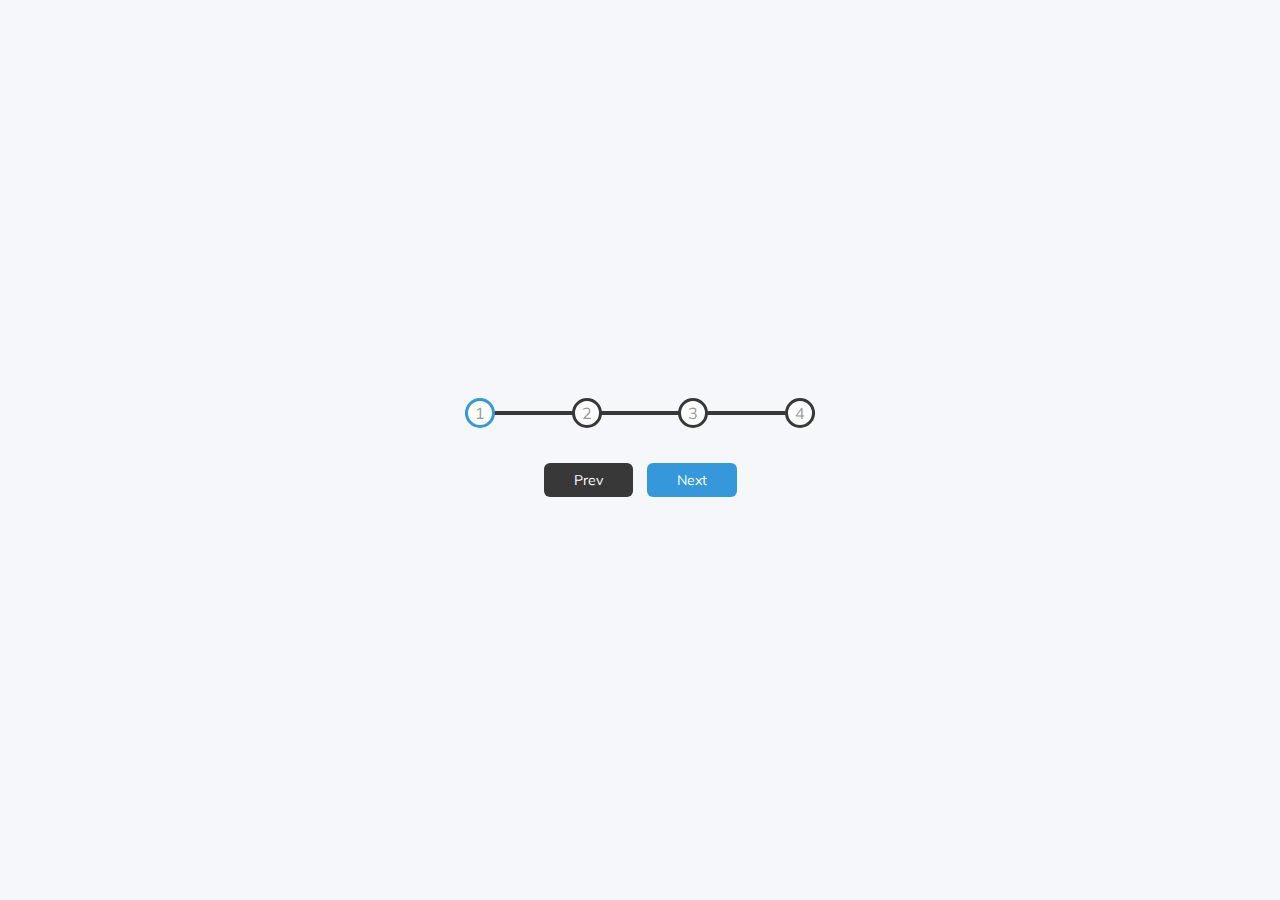
<file: 02.Progress Steps/index.html>
<!DOCTYPE html>
<html lang="en">
  <head>
    <meta charset="UTF-8" />
    <meta name="viewport" content="width=device-width, initial-scale=1.0" />
    <link rel="stylesheet" href="style.css">
    <title>Progress Steps</title>
  </head>
  <body>
    <div class="container">
      <div class="progress-container">
        <div class="progress" id="progress"></div>
        <div class="circle active">1</div>
        <div class="circle">2</div>
        <div class="circle">3</div>
        <div class="circle">4</div>
      </div>
      <button class="btn" id="prev" disabled>Prev</button>
      <button class="btn" id="next">Next</button>
    </div>
    <script src="script.js"></script>
  </body>
</html>
</file>
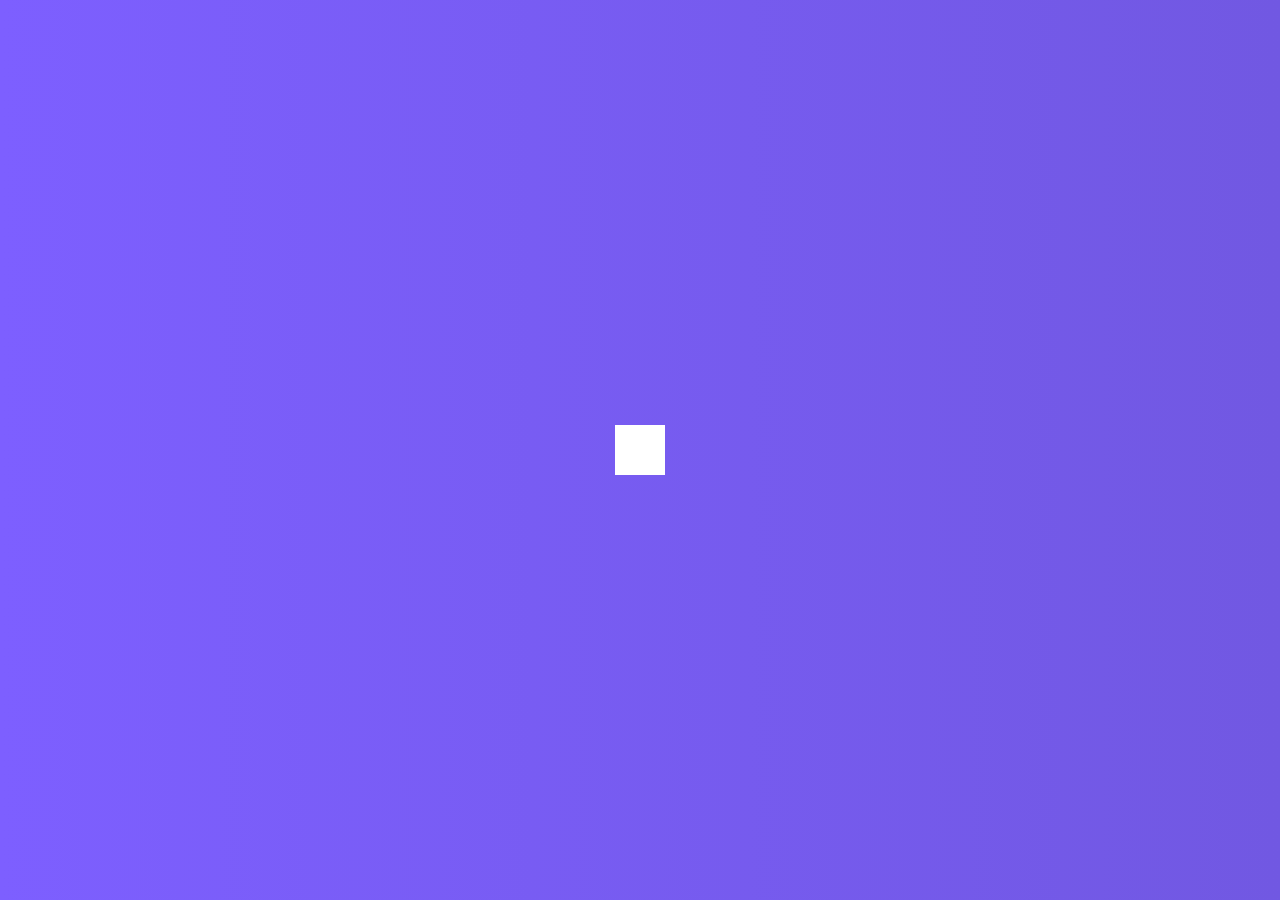
<file: 04.Hidden Search/index.html>
<!DOCTYPE html>
<html lang="en">
<head>
    <meta charset="UTF-8">
    <meta name="viewport" content="width=device-width, initial-scale=1.0">
    <link rel="stylesheet" href="https://cdnjs.cloudflare.com/ajax/libs/font-awesome/5.14.0/css/all.min.css" integrity="sha512-1PKOgIY59xJ8Co8+NE6FZ+LOAZKjy+KY8iq0G4B3CyeY6wYHN3yt9PW0XpSriVlkMXe40PTKnXrLnZ9+fkDaog==" crossorigin="anonymous" />
    <link rel="stylesheet" href="style.css" />
    <title>Hidden Search</title>
</head>
<body>
    <div class="search">
        <input type="text" class="input" placeholder="Search...">
        <button class="btn"><i class="fas fa-search"></i></button>
    </div>
    <script src="script.js"></script>
</body>
</html>
</file>
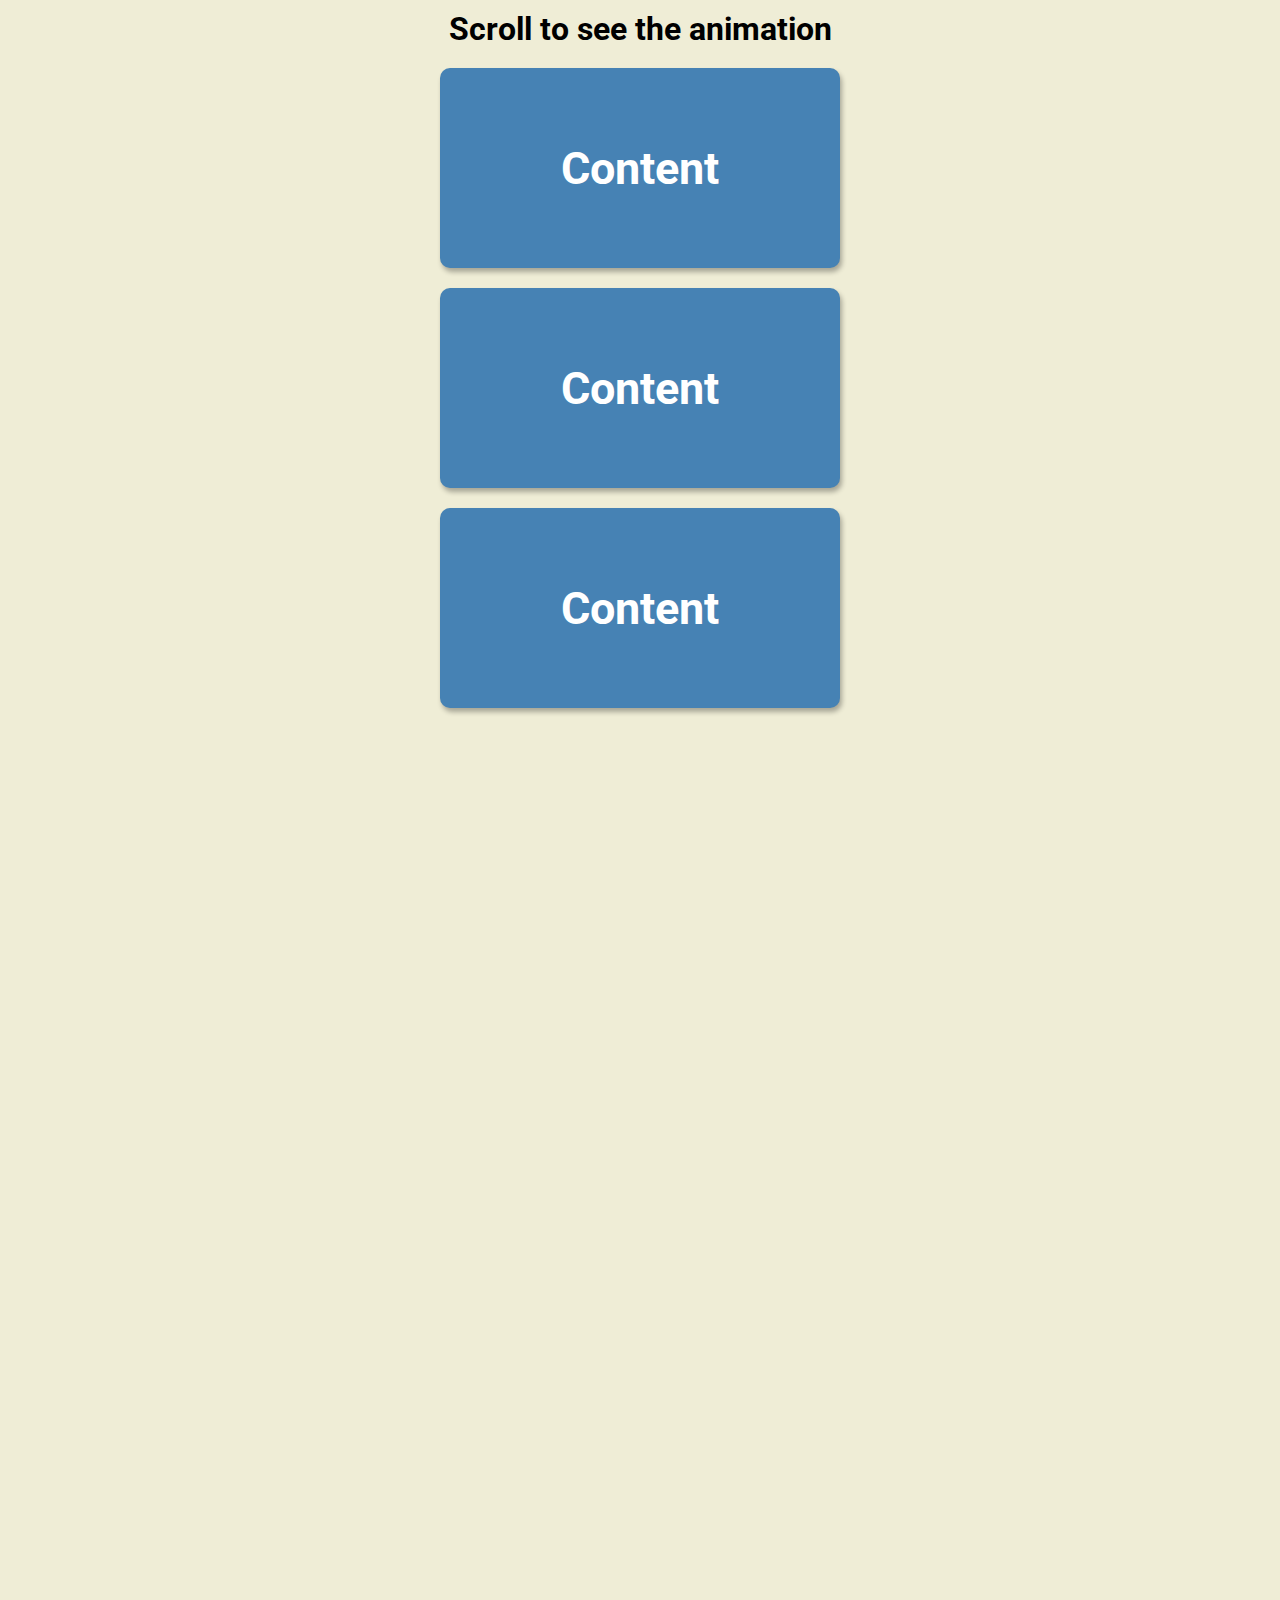
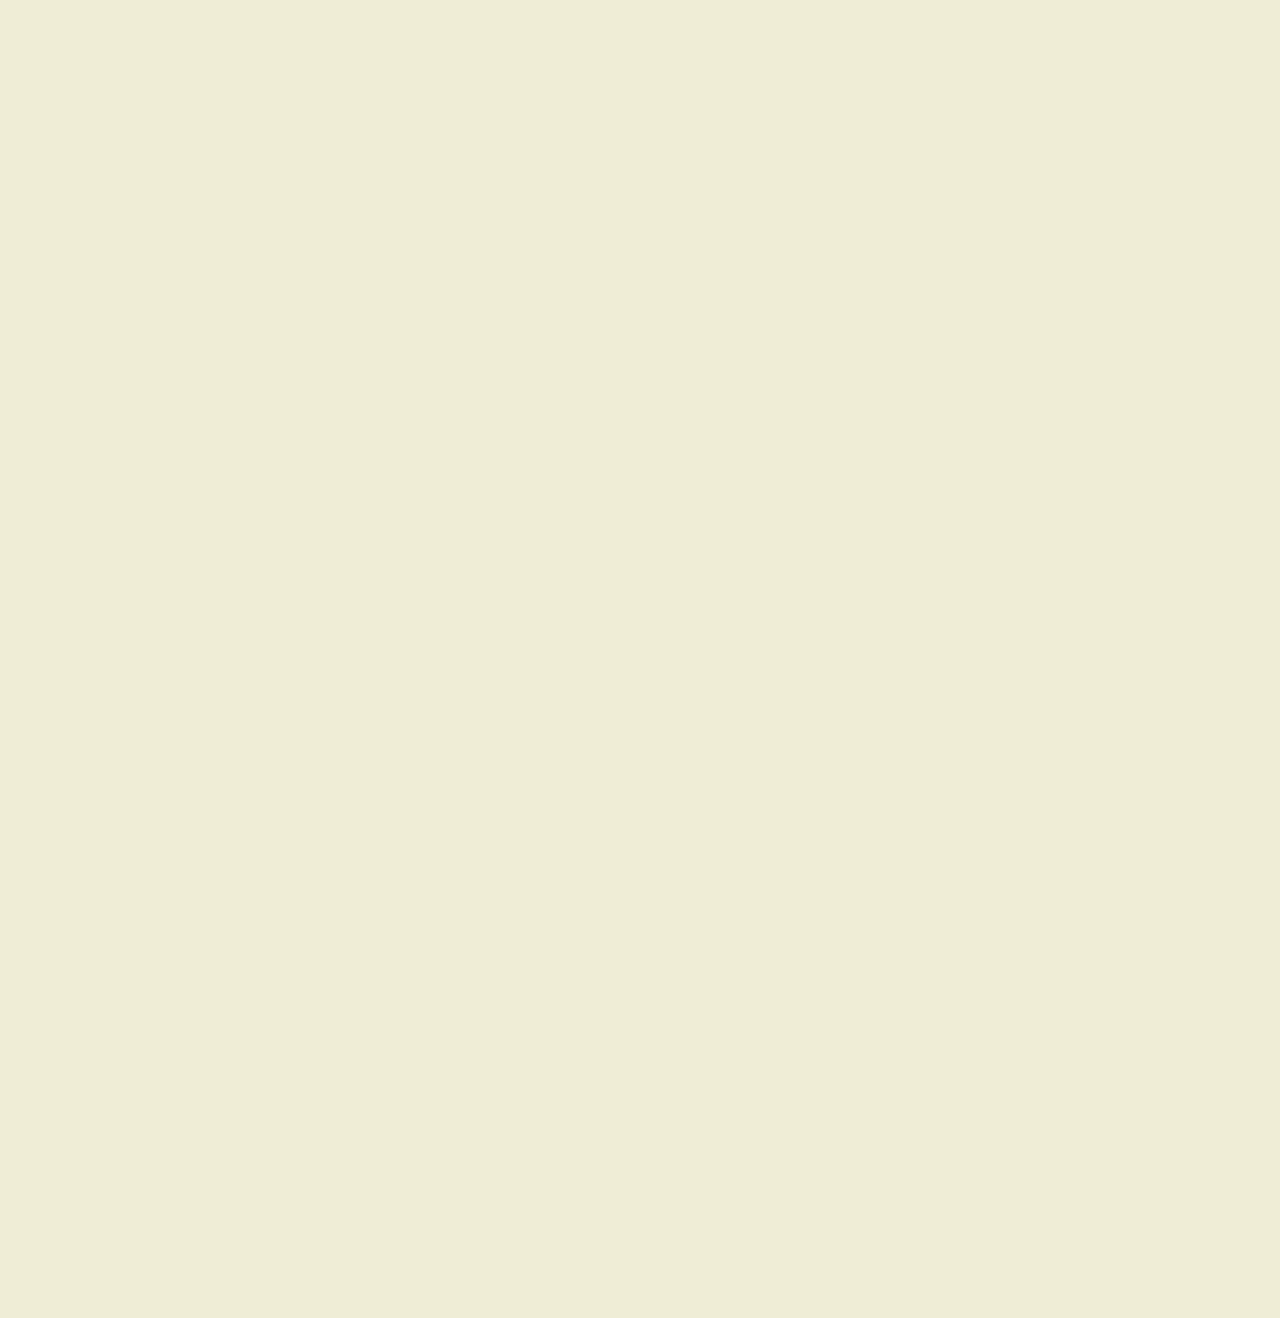
<file: 06.Scroll Animation/index.html>
<!DOCTYPE html>
<html lang="en">
  <head>
    <meta charset="UTF-8" />
    <meta name="viewport" content="width=device-width, initial-scale=1.0" />
    <link rel="stylesheet" href="style.css" />
    <title>Scroll Animation</title>
  </head>
  <body>
    <h1>Scroll to see the animation</h1>
    <div class="box"><h2>Content</h2></div>
    <div class="box"><h2>Content</h2></div>
    <div class="box"><h2>Content</h2></div>
    <div class="box"><h2>Content</h2></div>
    <div class="box"><h2>Content</h2></div>
    <div class="box"><h2>Content</h2></div>
    <div class="box"><h2>Content</h2></div>
    <div class="box"><h2>Content</h2></div>
    <div class="box"><h2>Content</h2></div>
    <div class="box"><h2>Content</h2></div>
    <div class="box"><h2>Content</h2></div>
    <div class="box"><h2>Content</h2></div>
    <div class="box"><h2>Content</h2></div>
    <script src="script.js"></script>
  </body>
</html>
</file>
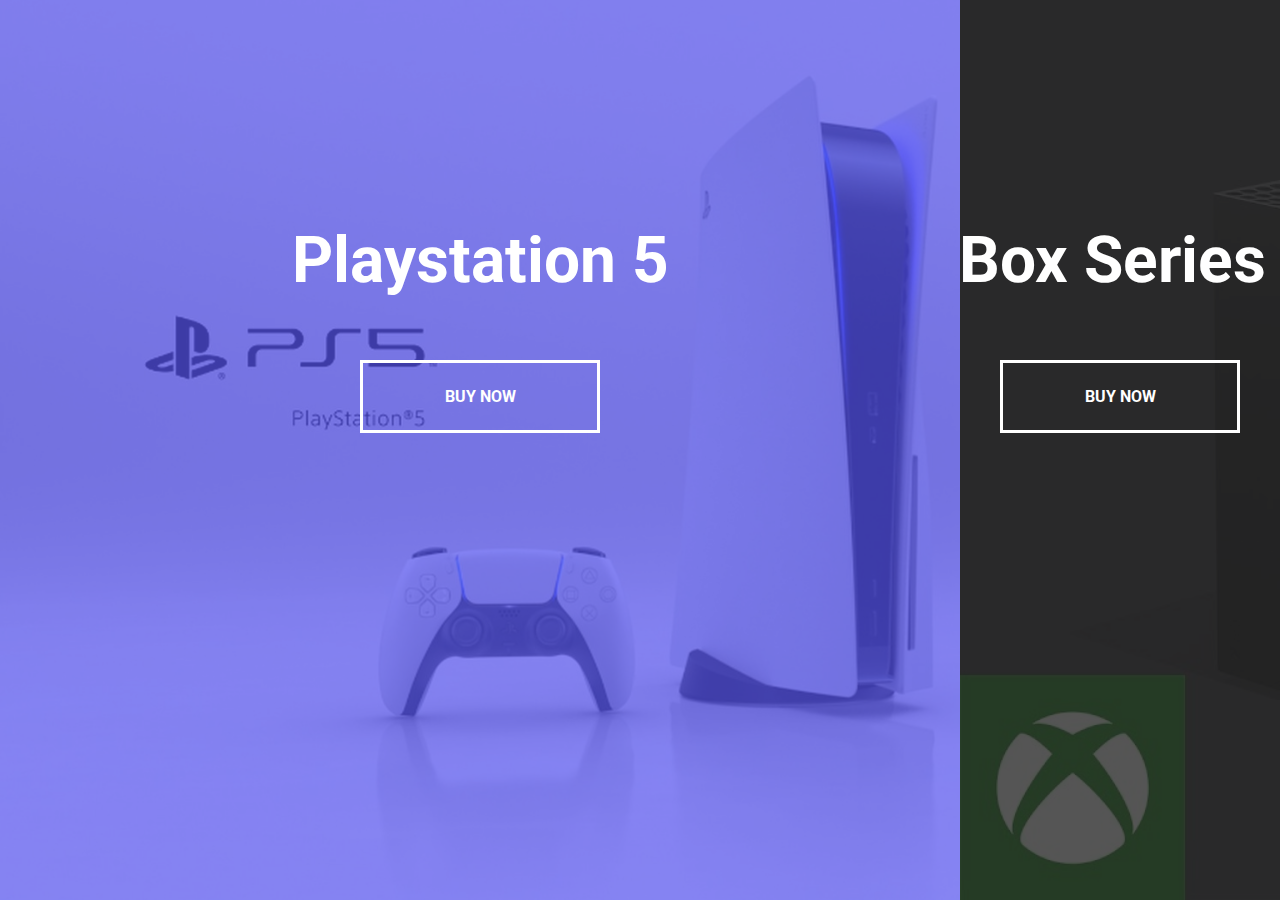
<file: 07.Split Landing Page/index.html>
<!DOCTYPE html>
<html lang="en">
  <head>
    <meta charset="UTF-8" />
    <meta name="viewport" content="width=device-width, initial-scale=1.0" />
    <link rel="stylesheet" href="style.css" />
    <title>Split Landing Page
    </title>
  </head>
  <body>
    <div class="container">
      <div class="split left">
        <h1>Playstation 5</h1>
        <a href="#" class="btn">Buy Now</a>
      </div>
      <div class="split right">
        <h1>XBox Series X</h1>
        <a href="#" class="btn">Buy Now</a>
      </div>
    </div>

    <script src="script.js"></script>
  </body>
</html>
</file>
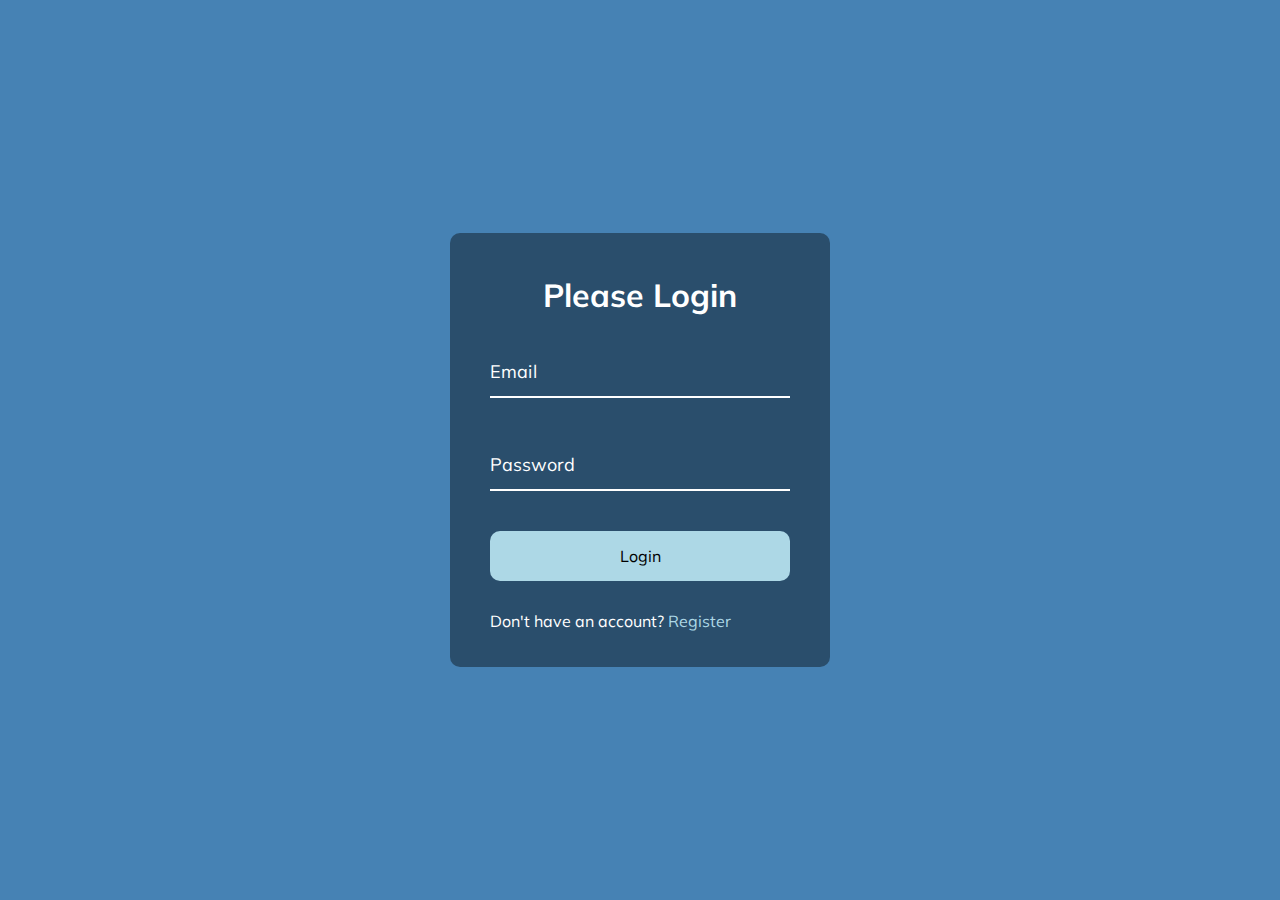
<file: 08.Form Input Wave/index.html>
<!DOCTYPE html>
<html lang="en">
  <head>
    <meta charset="UTF-8" />
    <meta name="viewport" content="width=device-width, initial-scale=1.0" />
    <link rel="stylesheet" href="style.css" />
    <title>Form Input Wave</title>
  </head>
  <body>
    <div class="container">
      <h1>Please Login</h1>
      <form>
        <div class="form-controller">
          <input type="text" required />
          <label>Email</label>
        </div>

        <div class="form-controller">
          <input type="password" required/>
          <label>Password</label>
        </div>

        <button type="submit" class="btn">Login</button>

        <p class="text">Don't have an account? <a href="#">Register</a></p>
      </form>
    </div>
    <script src="script.js"></script>
  </body>
</html>
</file>
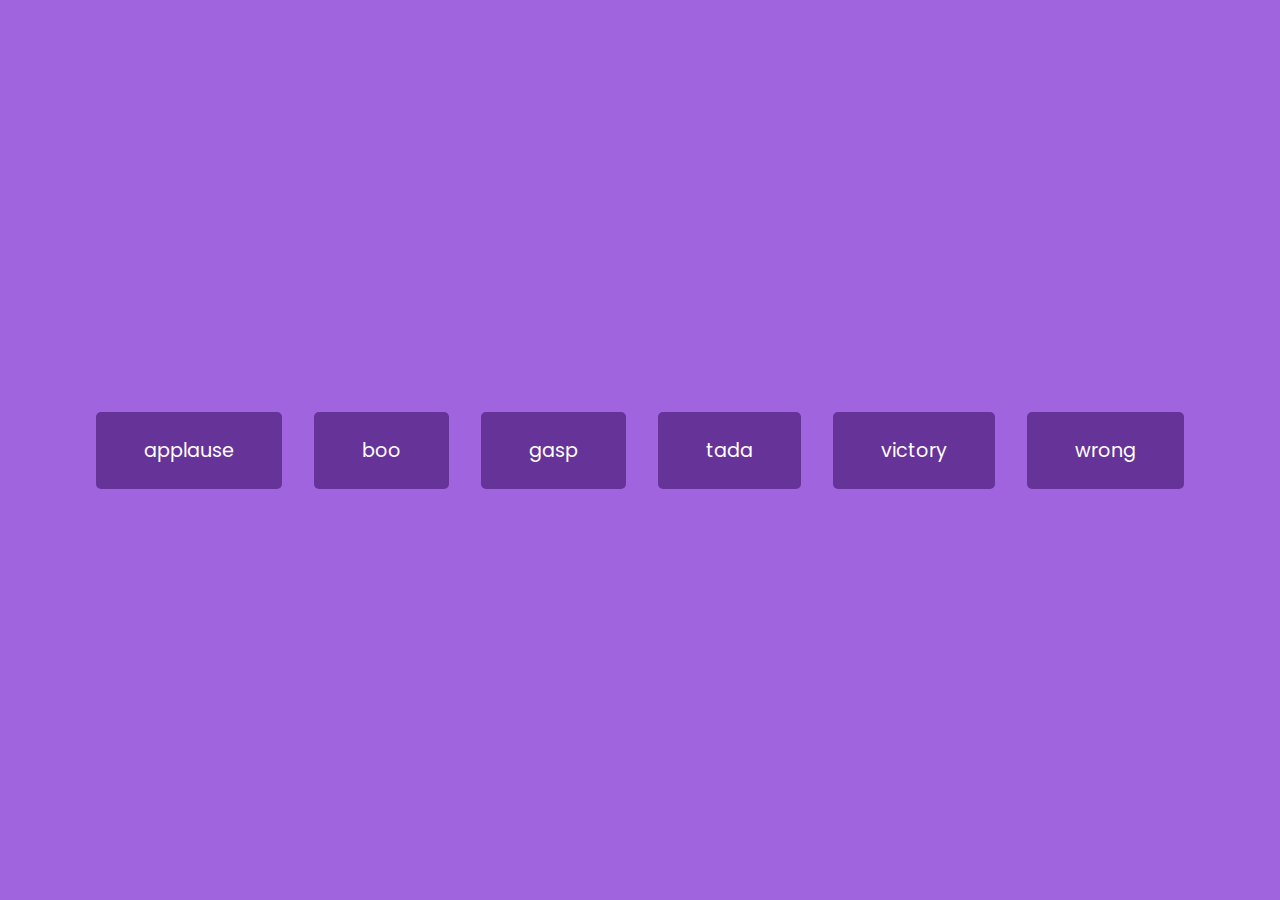
<file: 09.Sound Board/index.html>
<!DOCTYPE html>
<html lang="en">
  <head>
    <meta charset="UTF-8" />
    <meta name="viewport" content="width=device-width, initial-scale=1.0" />
    <link rel="stylesheet" href="style.css" />
    <title>Sound Board Project</title>
  </head>
  <body>
    <audio id="applause" src="sounds/applause.mp3"></audio>
    <audio id="boo" src="sounds/boo.mp3"></audio>
    <audio id="gasp" src="sounds/gasp.mp3"></audio>
    <audio id="tada" src="sounds/tada.mp3"></audio>
    <audio id="victory" src="sounds/victory.mp3"></audio>
    <audio id="wrong" src="sounds/wrong.mp3"></audio>

    <div id="buttons"></div>

    <script src="script.js"></script>
  </body>
</html>
</file>
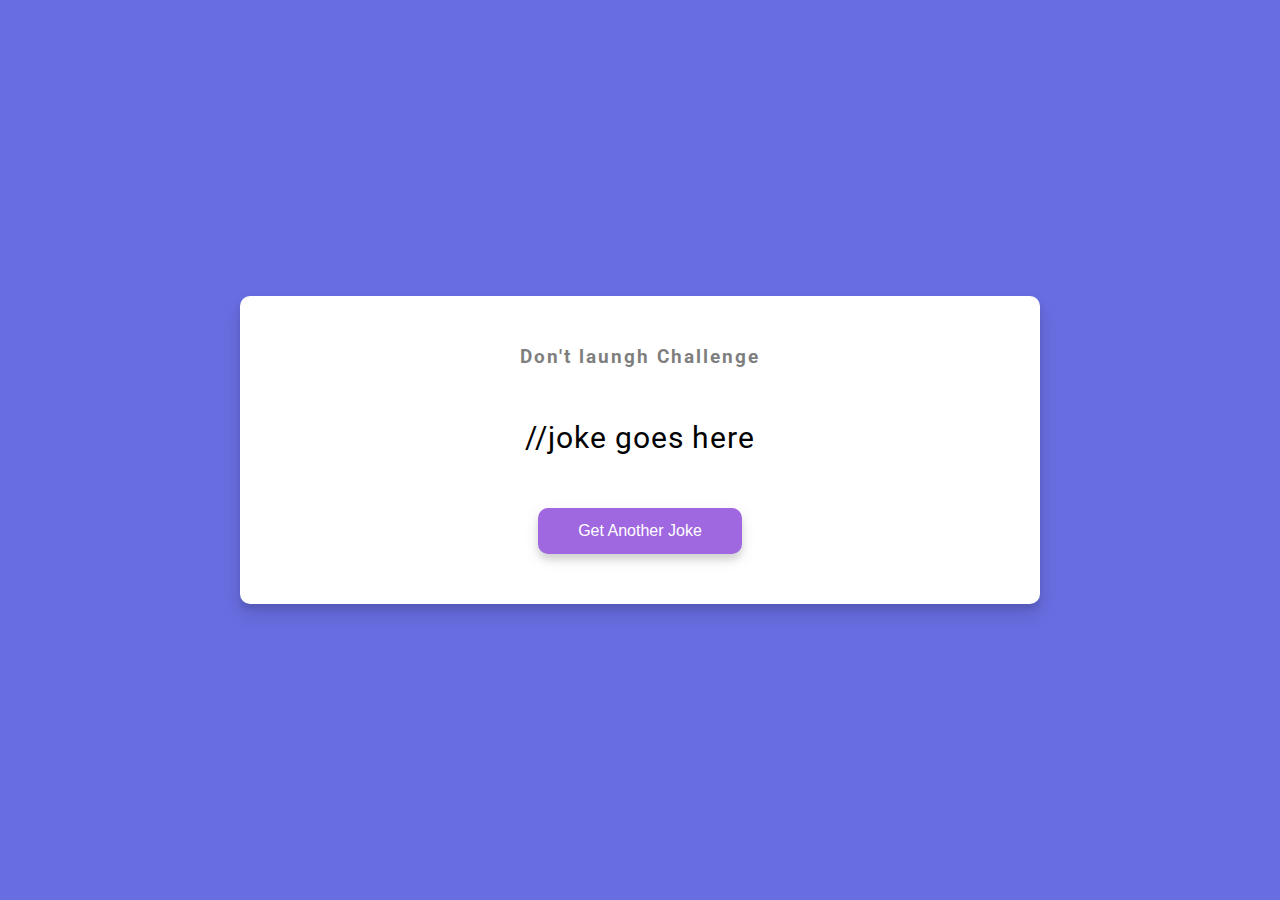
<file: 10.Dad Jokes Api/index.html>
<!DOCTYPE html>
<html lang="en">
  <head>
    <meta charset="UTF-8" />
    <meta name="viewport" content="width=device-width, initial-scale=1.0" />
    <link rel="stylesheet" href="style.css" />
    <title>Document</title>
  </head>
  <body>
    <div class="container">
      <h3>Don't laungh Challenge</h3>
      <div id="joke" class="joke">//joke goes here</div>
      <button id="jokebtn" class="btn">Get Another Joke</button>
    </div>
    <script src="script.js"></script>
  </body>
</html>
</file>
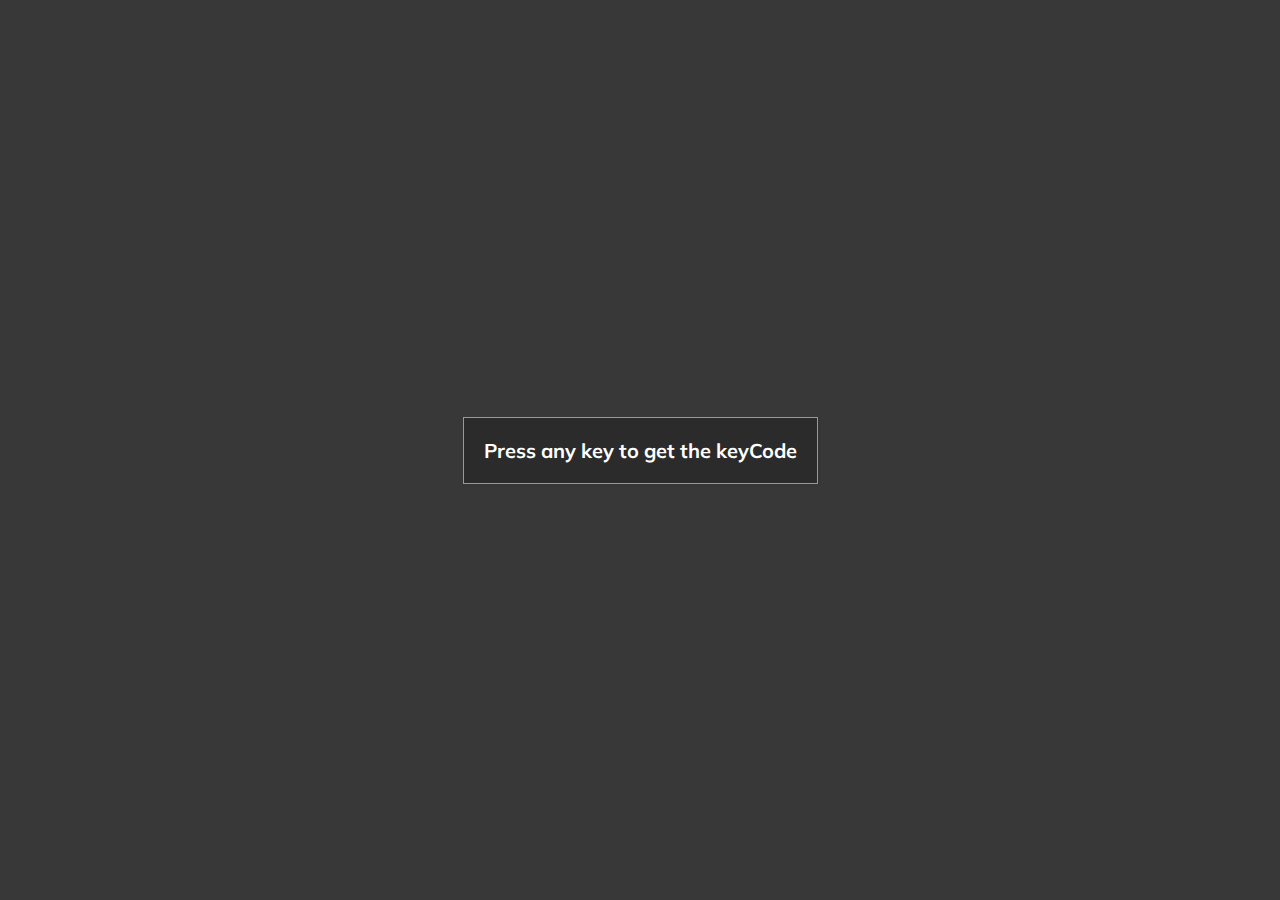
<file: 11.Event Keycodes/index.html>
<!DOCTYPE html>
<html lang="en">
  <head>
    <meta charset="UTF-8" />
    <meta name="viewport" content="width=device-width, initial-scale=1.0" />
    <link rel="stylesheet" href="style.css" />
    <title>Event KeyCodes</title>
  </head>
  <body>
    <div id="insert">
      <div class="key">
        Press any key to get the keyCode
      </div>
    </div>
    <script src="script.js"></script>
  </body>
</html>
</file>
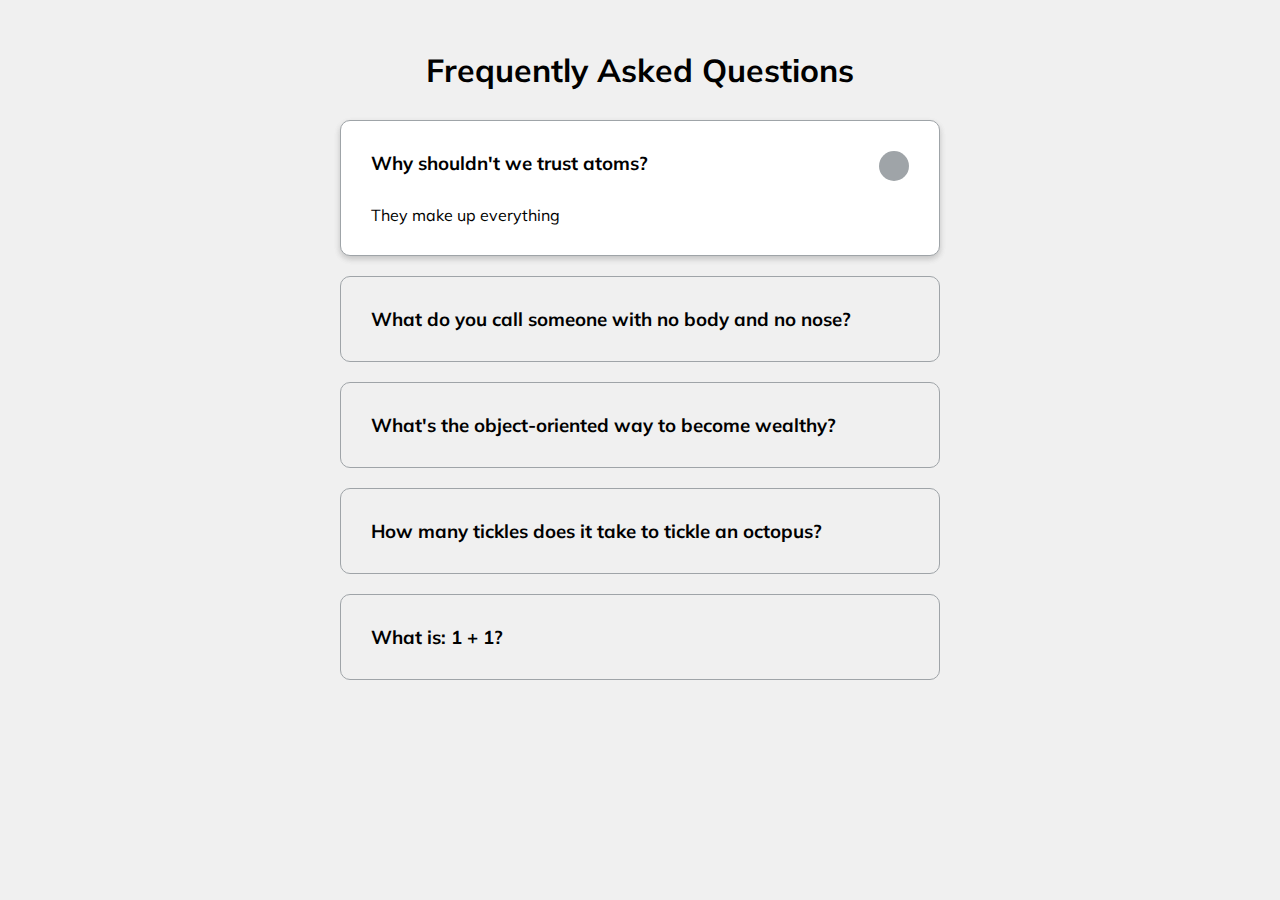
<file: 12.Faq collapse/index.html>
<!DOCTYPE html>
<html lang="en">
  <head>
    <meta charset="UTF-8" />
    <meta name="viewport" content="width=device-width, initial-scale=1.0" />
    <link rel="stylesheet" href="https://cdnjs.cloudflare.com/ajax/libs/font-awesome/5.14.0/css/all.min.css" integrity="sha512-1PKOgIY59xJ8Co8+NE6FZ+LOAZKjy+KY8iq0G4B3CyeY6wYHN3yt9PW0XpSriVlkMXe40PTKnXrLnZ9+fkDaog==" crossorigin="anonymous" />
    <link rel="stylesheet" href="style.css" />
    <title>FAQ</title>
  </head>
  <body>
    <h1>Frequently Asked Questions</h1>
    <div class="faq-container">
      <div class="faq active">
        <h3 class="faq-title">
          Why shouldn't we trust atoms?
        </h3>

        <p class="faq-text">
          They make up everything
        </p>

        <button class="faq-toggle">
          <i class="fas fa-chevron-down"></i>
          <i class="fas fa-times"></i>
        </button>
      </div>

      <div class="faq">
        <h3 class="faq-title">
          What do you call someone with no body and no nose?
        </h3>
        <p class="faq-text">
          Nobody knows.
        </p>
        <button class="faq-toggle">
          <i class="fas fa-chevron-down"></i>
          <i class="fas fa-times"></i>
        </button>
      </div>
      
      <div class="faq">
        <h3 class="faq-title">
          What's the object-oriented way to become wealthy?
        </h3>
        <p class="faq-text">
          Inheritance.
        </p>
        <button class="faq-toggle">
          <i class="fas fa-chevron-down"></i>
          <i class="fas fa-times"></i>
        </button>
      </div>
      
      <div class="faq">
        <h3 class="faq-title">
          How many tickles does it take to tickle an octopus?
        </h3>
        <p class="faq-text">
          Ten-tickles!
        </p>
        <button class="faq-toggle">
          <i class="fas fa-chevron-down"></i>
          <i class="fas fa-times"></i>
        </button>
      </div>
      
      <div class="faq">
        <h3 class="faq-title">
          What is: 1 + 1?
        </h3>
        <p class="faq-text">
          Depends on who are you asking.
        </p>
        <button class="faq-toggle">
          <i class="fas fa-chevron-down"></i>
          <i class="fas fa-times"></i>
        </button>
      </div>
    </div>
    <script src="script.js"></script>
  </body>
</html>
</file>
<file: 02.Progress Steps/style.css>
@import url("https://fonts.googleapis.com/css?family=Muli&display=swap");

:root {
  --line-border-fill: #3498db;
  --line-border-empty: #383838;

}
* {
  box-sizing: border-box;
}
body {
  background-color: #f6f7fb;
  font-family: "Muli", sans-serif;
  display: flex;
  justify-content: center;
  align-items: center;
  margin: 0;
  overflow: hidden;
  height: 100vh;
}
.container {
  text-align: center;
}
.progress-container {
  display: flex;
  justify-content: space-between;
  position: relative;
  margin-bottom: 30px;
  width: 350px;
  max-width: 100%;
}
.progress-container::before {
  content: '';
  background-color: var(--line-border-empty);
  position: absolute;
  top: 50%;
  left: 0%;
  width: 100%;
  height: 4px;
  transform: translateY(-50%);
  z-index: -1;
}
.progress {
  background-color: var(--line-border-fill);
  position: absolute;
  width: 0%;
  height: 4px;
  top: 50%;
  left: 0%;
  transform: translateY(-50%);
  z-index: -1;
  transition: 0.4s ease;
}
.circle {
  background-color: #fff;
  color: #999;
  border-radius: 50%;
  height: 30px;
  width: 30px;
  display: flex;
  justify-content: center;
  align-items: center;
  border: 3px solid var(--line-border-empty);
  transition: .4s ease;
}
.circle.active{
  border-color: var(--line-border-fill);
}
.btn{
  background-color: var(--line-border-fill);
  color: #fff;
  border: 0;
  border-radius: 6px;
  cursor: pointer;
  font-family: inherit;
  padding: 8px 30px;
  margin: 5px;
  font-size: 14px;
}
.btn:active{
  transform: scale(0.98);
}
.btn:focus{
  outline: 0;
}
.btn:disabled{
  background-color: var(--line-border-empty);
  cursor: not-allowed;
}
</file>
<file: 04.Hidden Search/style.css>
@import url('https://fonts.googleapis.com/css2?family=Roboto:wght@400;700&display=swap');

* {
  box-sizing: border-box;
}

body {
  background-image: linear-gradient(90deg, #7d5fff, #7158e2);
  font-family: 'Roboto', sans-serif;
  display: flex;
  align-items: center;
  justify-content: center;
  height: 100vh;
  overflow: hidden;
  margin: 0;
}
.search{
    position: relative;
    height: 50px;
}
.search .input{
    background-color: #fff;
    border: 0;
    font-size: 18px;
    padding: 15px;
    height: 50px;
    width: 50px;
    transition: width 0.3s ease;
}
.btn{
    background-color: #fff;
    border: 0;
    cursor: pointer;
    font-size: 24px;
    position: absolute;
    top: 0;
    left: 0;
    height: 50px;
    width: 50px;
    transition: transform 0.3s ease;
}
.btn:focus, input:focus{
    outline: none;
}
.search.active .input{
    width: 200px;
}
.search.active .btn{
transform: translateX(198px);
}
</file>
<file: 06.Scroll Animation/style.css>
@import url('https://fonts.googleapis.com/css2?family=Roboto:wght@400;700&display=swap');

* {
  box-sizing: border-box;
}

body {
  background-color: #efedd6;
  font-family: 'Roboto', sans-serif;
  display: flex;
  flex-direction: column;
  align-items: center;
  justify-content: center;
  margin: 0;
  overflow-x: hidden;
}

h1 {
  margin: 10px;
}

.box {
  background-color: steelblue;
  color: #fff;
  display: flex;
  align-items: center;
  justify-content: center;
  width: 400px;
  height: 200px;
  margin: 10px;
  border-radius: 10px;
  box-shadow: 2px 4px 5px rgba(0, 0, 0, 0.3);
  transform: translateX(400%);
  transition: transform 0.4s ease;
}

.box:nth-of-type(even) {
  transform: translateX(-400%);
}

.box.show {
  transform: translateX(0);
}

.box h2 {
  font-size: 45px;
}
</file>
<file: 07.Split Landing Page/style.css>
@import url('https://fonts.googleapis.com/css2?family=Roboto:wght@400;700&display=swap');

:root {
  --left-bg-color: rgba(87, 84, 236, 0.7);
  --right-bg-color: rgba(43, 43, 43, 0.8);
  --left-btn-hover-color: rgba(87, 84, 236, 1);
  --right-btn-hover-color: rgba(28, 122, 28, 1);
  --hover-width: 75%;
  --other-width: 25%;
  --speed: 1000ms;
}

* {
  box-sizing: border-box;
}

body {
  font-family: 'Roboto', sans-serif;
  height: 100vh;
  overflow: hidden;
  margin: 0;
}

h1 {
  font-size: 4rem;
  color: #fff;
  position: absolute;
  left: 50%;
  top: 20%;
  transform: translateX(-50%);
  white-space: nowrap;
}

.btn {
  position: absolute;
  display: flex;
  align-items: center;
  justify-content: center;
  left: 50%;
  top: 40%;
  transform: translateX(-50%);
  text-decoration: none;
  color: #fff;
  border: #fff solid 0.2rem;
  font-size: 1rem;
  font-weight: bold;
  text-transform: uppercase;
  width: 15rem;
  padding: 1.5rem;
}

.split.left .btn:hover {
  background-color: var(--left-btn-hover-color);
  border-color: var(--left-btn-hover-color);
}

.split.right .btn:hover {
  background-color: var(--right-btn-hover-color);
  border-color: var(--right-btn-hover-color);
}

.container {
  position: relative;
  width: 100%;
  height: 100%;
  background: #333;
}

.split {
  position: absolute;
  width: 50%;
  height: 100%;
  overflow: hidden;
}

.split.left {
  left: 0;
  background: url('ps.jpg');
  background-repeat: no-repeat;
  background-size: cover;
}

.split.left::before {
  content: '';
  position: absolute;
  width: 100%;
  height: 100%;
  background-color: var(--left-bg-color);
}

.split.right {
  right: 0;
  background: url('xbox.jpg');
  background-repeat: no-repeat;
  background-size: cover;
}

.split.right::before {
  content: '';
  position: absolute;
  width: 100%;
  height: 100%;
  background-color: var(--right-bg-color);
}

.split.right,
.split.left,
.split.right::before,
.split.left::before {
  transition: all var(--speed) ease-in-out;
}

.hover-left .left {
  width: var(--hover-width);
}

.hover-left .right {
  width: var(--other-width);
}

.hover-right .right {
  width: var(--hover-width);
}

.hover-right .left {
  width: var(--other-width);
}

@media (max-width: 800px) {
  h1 {
    font-size: 2rem;
    top: 30%;
  }

  .btn {
    padding: 1.2rem;
    width: 12rem;
  }
}
</file>
<file: 08.Form Input Wave/style.css>
@import url("https://fonts.googleapis.com/css?family=Muli&display=swap");

* {
  box-sizing: border-box;
}

body {
  font-family: "Muli", sans-serif;
  background-color: steelblue;
  color: #fff;
  display: flex;
  flex-direction: column;
  align-items: center;
  justify-content: center;
  height: 100vh;
  overflow: hidden;
  margin: 0;
}
.container {
  background-color: rgba(0, 0, 0, 0.4);
  padding: 20px 40px;
  border-radius: 10px;
}
.container h1 {
  text-align: center;
  margin-bottom: 30px;
}
.container a {
  text-decoration: none;
  color: lightblue;
}
.form-controller {
  position: relative;
  margin: 20px 0 40px;
  width: 300px;
}

.form-controller input {
  background-color: transparent;
  border: 0;
  border-bottom: 2px #fff solid;
  display: block;
  width: 100%;
  padding: 15px 0;
  font-size: 18px;
  color: #fff;
  position: relative;
  z-index: 100;
}

.form-controller input:focus,
.form-controller input:valid {
  outline: 0;
  border-bottom-color: lightblue;
}

.btn {
  cursor: pointer;
  display: inline-block;
  width: 100%;
  background: lightblue;
  padding: 15px;
  font-family: inherit;
  font-size: 16px;
  border: 0;
  border-radius: 10px;
}
.btn:focus {
  outline: 0;
}
.btn:active {
  transform: scale(0.98);
}
.text {
  margin-top: 30px;
}

.form-controller label {
  position: absolute;
  top: 15px;
  left: 0;
  pointer-events: none;
}
.form-controller label span {
  display: inline-block;
  font-size: 18px;
  min-width: 5px;
  transition: 0.3s cubic-bezier(0.68, -0.55, 0.265, 1.55);
}

.form-controller input:focus + label span,
.form-controller input:valid + label span {
  color: lightblue;
  transform: translateY(-30px);
}
</file>
<file: 09.Sound Board/style.css>
@import url('https://fonts.googleapis.com/css2?family=Poppins:wght@200;400&display=swap');

* {
  box-sizing: border-box;
}

body{
    background-color: rgb(161, 100, 223);
    font-family: 'Poppins', sans-serif;
    display: flex;
    flex-wrap: wrap;
    justify-content: center;
    align-items: center;
    text-align: center;
    height:100vh;
    overflow: hidden;
    margin: 0;
}
.btn{
    background-color: rebeccapurple;
    border-radius: 5px;
    border: none;
    color: #fff;
    margin: 1rem;
    padding: 1.5rem 3rem;
    font-size: 1.2rem;
    font-family: inherit;
    cursor: pointer;
}
.btn:hover{
    opacity: 0.8;
}

.btn:focus{
    outline: none;
   

}
</file>
<file: 10.Dad Jokes Api/style.css>
@import url('https://fonts.googleapis.com/css2?family=Roboto:wght@400;700&display=swap');

* {
  box-sizing: border-box;
}

body {
  background-color: #686de0;
  font-family: 'Roboto', sans-serif;
  display: flex;
  flex-direction: column;
  align-items: center;
  justify-content: center;
  height: 100vh;
  overflow: hidden;
  margin: 0;
  padding: 20px;
}

.container {
  background-color: #fff;
  border-radius: 10px;
  box-shadow: 0 10px 20px rgba(0, 0, 0, 0.1), 0 6px 6px rgba(0, 0, 0, 0.1);
  padding: 50px 20px;
  text-align: center;
  max-width: 100%;
  width: 800px;
}

h3 {
  margin: 0;
  opacity: 0.5;
  letter-spacing: 2px;
}

.joke {
  font-size: 30px;
  letter-spacing: 1px;
  line-height: 40px;
  margin: 50px auto;
  max-width: 600px;
}

.btn {
  background-color: #9f68e0;
  color: #fff;
  border: 0;
  border-radius: 10px;
  box-shadow: 0 5px 15px rgba(0, 0, 0, 0.1), 0 6px 6px rgba(0, 0, 0, 0.1);
  padding: 14px 40px;
  font-size: 16px;
  cursor: pointer;
}

.btn:active {
  transform: scale(0.98);
}

.btn:focus {
  outline: 0;
}
</file>
<file: 11.Event Keycodes/style.css>
@import url('https://fonts.googleapis.com/css?family=Muli&display=swap');

* {
  box-sizing: border-box;
 
}

body {
  background-color: #383838;
  font-family: 'Muli', sans-serif;
  display: flex;
  align-items: center;
  justify-content: center;
  text-align: center;
  height: 100vh;
  overflow: hidden;
  margin: 0;
}

.key {
  border: 1px solid #999999;
  background-color: #2B2B2B;
  box-shadow: 1px 1px 3px rgba(0, 0, 0, 0.1);
  display: inline-flex;
  align-items: center;
  font-size: 20px;
  font-weight: bold;
  padding: 20px;
  flex-direction: column;
  margin: 10px;
  min-width: 150px;
  color: white;
  position: relative;
}

.key small {
  position: absolute;
  top: -24px;
  left: 0;
  text-align: center;
  width: 100%;
  color: #c4c4c4;
  font-size: 14px;
}
</file>
<file: 12.Faq collapse/style.css>
@import url('https://fonts.googleapis.com/css?family=Muli&display=swap');

* {
  box-sizing: border-box;
}

body {
  font-family: 'Muli', sans-serif;
  background-color: #f0f0f0;
}

h1 {
  margin: 50px 0 30px;
  text-align: center;
}

.faq-container {
  max-width: 600px;
  margin: 0 auto;
}

.faq {
  background-color: transparent;
  border: 1px solid #9fa4a8;
  border-radius: 10px;
  margin: 20px 0;
  padding: 30px;
  position: relative;
  overflow: hidden;
  transition: 0.3s ease;
}

.faq.active {
  background-color: #fff;
  box-shadow: 0 3px 6px rgba(0, 0, 0, 0.1), 0 3px 6px rgba(0, 0, 0, 0.1);
}

.faq.active::before,
.faq.active::after {
  content: '\f075';
  font-family: 'Font Awesome 5 Free';
  color: #2ecc71;
  font-size: 7rem;
  position: absolute;
  opacity: 0.2;
  top: 20px;
  left: 20px;
  z-index: 0;
}

.faq.active::before {
  color: #3498db;
  top: -10px;
  left: -30px;
  transform: rotateY(180deg);
}

.faq-title {
  margin: 0 35px 0 0;
}

.faq-text {
  display: none;
  margin: 30px 0 0;
}

.faq.active .faq-text {
  display: block;
}

.faq-toggle {
  background-color: transparent;
  border: 0;
  border-radius: 50%;
  cursor: pointer;
  display: flex;
  align-items: center;
  justify-content: center;
  font-size: 16px;
  padding: 0;
  position: absolute;
  top: 30px;
  right: 30px;
  height: 30px;
  width: 30px;
}

.faq-toggle:focus {
  outline: 0;
}

.faq-toggle .fa-times {
  display: none;
}

.faq.active .faq-toggle .fa-times {
  color: #fff;
  display: block;
}

.faq.active .faq-toggle .fa-chevron-down {
  display: none;
}

.faq.active .faq-toggle {
  background-color: #9fa4a8;
}
</file>
